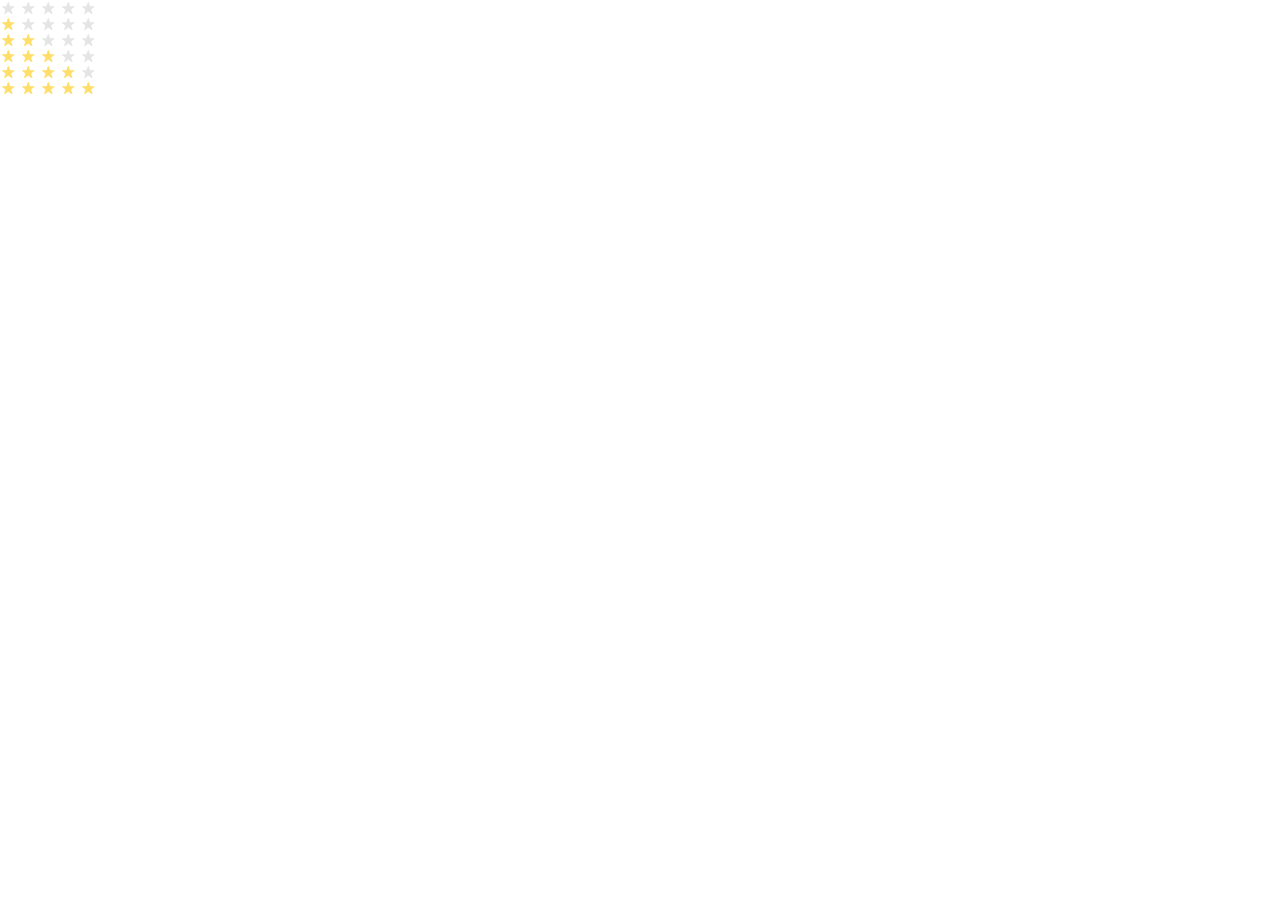
<file: index.html>
<!doctype html><html lang="en"><head><meta charset="utf-8"><meta name="viewport" content="width=device-width, user-scalable=no, initial-scale=1.0, maximum-scale=1.0, minimum-scale=1.0"><title>Stars</title><link rel="stylesheet" href="index.cfef0d3e.css"></head><body class="body"> <main class="main__container"> <section class="sec__container"> <section class="stars stars--0"> <section class="stars__star"></section> <section class="stars__star"></section> <section class="stars__star"></section> <section class="stars__star"></section> <section class="stars__star"></section> </section> <section class="stars stars--1"> <section class="stars__star"></section> <section class="stars__star"></section> <section class="stars__star"></section> <section class="stars__star"></section> <section class="stars__star"></section> </section> <section class="stars stars--2"> <section class="stars__star"></section> <section class="stars__star"></section> <section class="stars__star"></section> <section class="stars__star"></section> <section class="stars__star"></section> </section> <section class="stars stars--3"> <section class="stars__star"></section> <section class="stars__star"></section> <section class="stars__star"></section> <section class="stars__star"></section> <section class="stars__star"></section> </section> <section class="stars stars--4"> <section class="stars__star"></section> <section class="stars__star"></section> <section class="stars__star"></section> <section class="stars__star"></section> <section class="stars__star"></section> </section> <section class="stars stars--5"> <section class="stars__star"></section> <section class="stars__star"></section> <section class="stars__star"></section> <section class="stars__star"></section> <section class="stars__star"></section> </section> </section> </main> </body></html>
</file>
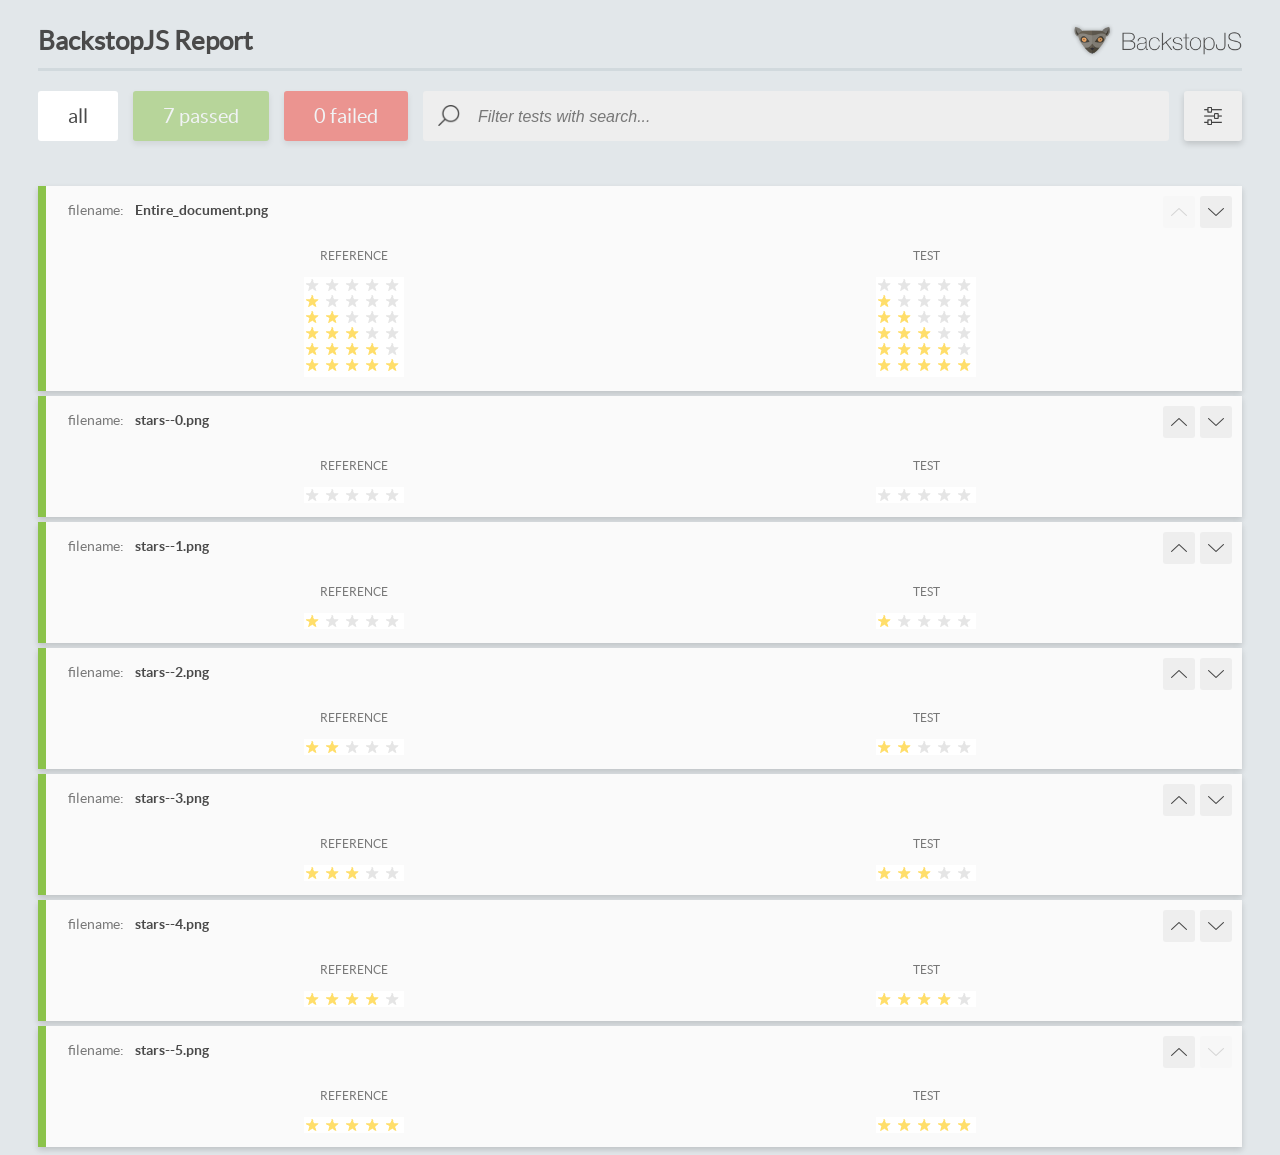
<file: report/html_report/index.html>
<!DOCTYPE html>
<html>
  <head>
    <meta charset="utf-8">
    <!-- Disable Cache -->
    <meta http-equiv="Cache-Control" content="no-cache, no-store, must-revalidate">
    <meta http-equiv="Pragma" content="no-cache">
    <meta http-equiv="Expires" content="0">

    <title>BackstopJS Report</title>

    <style>
      @font-face {
          font-family: 'latoregular';
          src: url('./assets/fonts/lato-regular-webfont.woff2') format('woff2'),
              url('./assets/fonts/lato-regular-webfont.woff') format('woff');
          font-weight: 400;
          font-style: normal;
      }
      @font-face {
          font-family: 'latobold';
          src: url('./assets/fonts/lato-bold-webfont.woff2') format('woff2'),
              url('./assets/fonts/lato-bold-webfont.woff') format('woff');
          font-weight: 700;
          font-style: normal;
      }

      .ReactModal__Body--open {
          overflow: hidden;
      }
      .ReactModal__Body--open .header {
        display: none;
      }

    </style>
  </head>
  <body style="background-color: #E2E7EA">
    <div id="root">

    </div>
    <script>
      function report (report) { // eslint-disable-line no-unused-vars
        window.tests = report;
      }
    </script>
    <script src="config.js"></script>
    <script src="index_bundle.js"></script>
  </body>
</html>
</file>
<file: index.cfef0d3e.css>
.body{margin:0}.stars{display:flex}.stars__star{background-image:url(star.822d561e.svg);background-position:50%;background-repeat:no-repeat;width:16px;height:16px;margin-right:4px}.stars__star:last-child{margin-right:0}.stars--1 .stars__star:nth-child(-n+1),.stars--2 .stars__star:nth-child(-n+2),.stars--3 .stars__star:nth-child(-n+3),.stars--4 .stars__star:nth-child(-n+4),.stars--5 .stars__star:nth-child(-n+5){background-image:url(star-active.edda4c43.svg)}
/*# sourceMappingURL=index.cfef0d3e.css.map */
</file>
